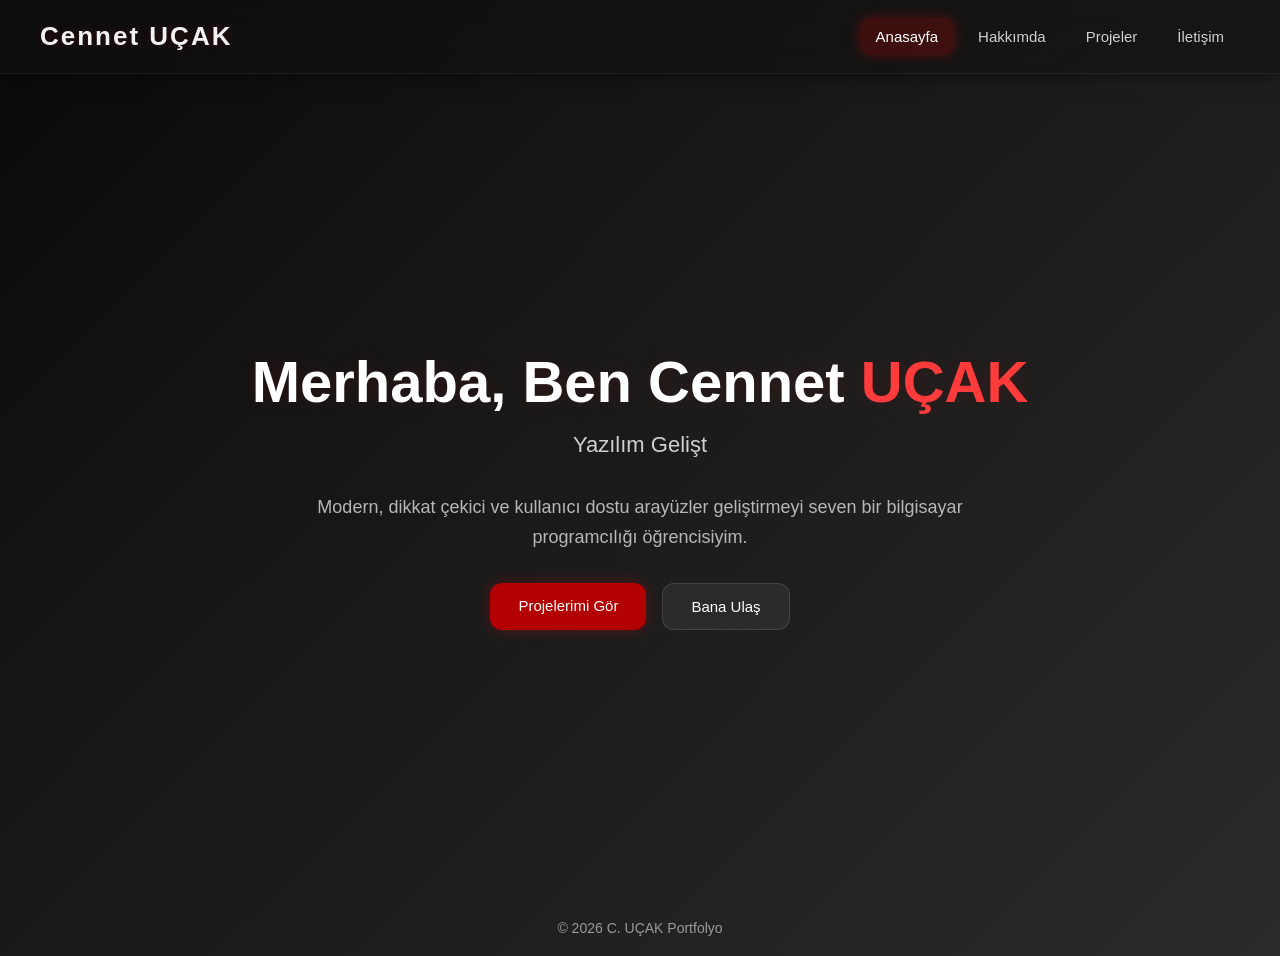
<file: index.html>
<!DOCTYPE html>
<html lang="tr">
<head>
  <meta charset="UTF-8">
  <meta name="viewport" content="width=device-width, initial-scale=1.0">
  <title>Portfolyo | Anasayfa</title>
<link rel="stylesheet" href="assest/style.css">
</head>
<body>
  <div id="particles"></div>

  <header>
    <div class="logo">Cennet UÇAK</div>
    <nav>
      <a href="index.html" class="active">Anasayfa</a>
      <a href="pages/about.html">Hakkımda</a>
      <a href="pages/projects.html">Projeler</a>
      <a href="pages/contact.html">İletişim</a>
    </nav>
  </header>

  <section class="page-section">
    <div class="content-box">
      <h1 class="hero-title">Merhaba, Ben Cennet <span>UÇAK</span></h1>
      <div class="typing-text" id="typing"></div>
      <p class="hero-desc">
        Modern, dikkat çekici ve kullanıcı dostu arayüzler geliştirmeyi seven
        bir bilgisayar programcılığı öğrencisiyim.
      </p>

      <div class="hero-buttons">
        <a href="pages/projects.html" class="btn btn-primary">Projelerimi Gör</a>
        <a href="pages/contact.html" class="btn btn-secondary">Bana Ulaş</a>
      </div>
    </div>
  </section>

  <footer>© 2026 C. UÇAK Portfolyo</footer>

  <script src="assest/anim.js"></script>
</body>
</html>
</file>
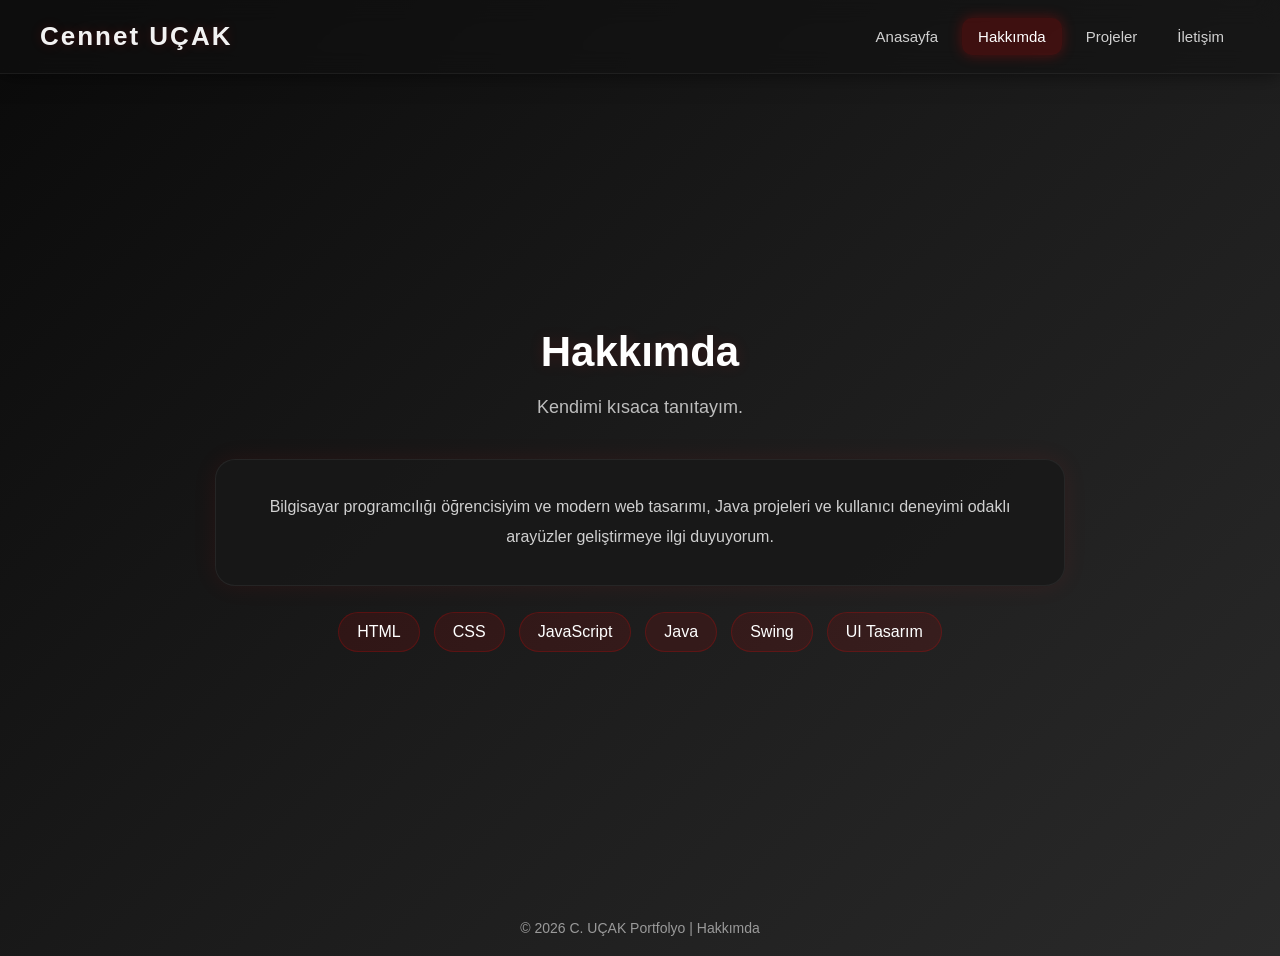
<file: pages/about.html>
<!DOCTYPE html>
<html lang="tr">
<head>
  <meta charset="UTF-8">
  <meta name="viewport" content="width=device-width, initial-scale=1.0">
  <title>Portfolyo | Hakkımda</title>
  <link rel="stylesheet" href="../assest/style.css">
</head>
<body>
  <div id="particles"></div>

  <header>
    <div class="logo">Cennet UÇAK</div>
    <nav>
      <a href="../index.html">Anasayfa</a>
      <a href="about.html" class="active">Hakkımda</a>
      <a href="projects.html">Projeler</a>
      <a href="contact.html">İletişim</a>
    </nav>
  </header>

  <section class="page-section">
    <div class="content-box">
      <h2 class="section-title">Hakkımda</h2>
      <p class="section-subtitle">Kendimi kısaca tanıtayım.</p>

      <div class="about-text">
        Bilgisayar programcılığı öğrencisiyim ve modern web tasarımı,
        Java projeleri ve kullanıcı deneyimi odaklı arayüzler geliştirmeye ilgi duyuyorum.
      </div>

      <div class="skills">
        <div class="skill">HTML</div>
        <div class="skill">CSS</div>
        <div class="skill">JavaScript</div>
        <div class="skill">Java</div>
        <div class="skill">Swing</div>
        <div class="skill">UI Tasarım</div>
      </div>
    </div>
  </section>

  <footer>© 2026 C. UÇAK Portfolyo | Hakkımda</footer>

<script src="../assest/anim.js"></script>
</body>
</html>
</file>
<file: assest/style.css>
* {
  margin: 0;
  padding: 0;
  box-sizing: border-box;
  font-family: Arial, sans-serif;
}

html {
  scroll-behavior: smooth;
}

body {
  background: linear-gradient(135deg, #0a0a0a, #1b1b1b, #2a2a2a);
  color: white;
  overflow-x: hidden;
  min-height: 100vh;
  position: relative;
}

#particles {
  position: fixed;
  top: 0;
  left: 0;
  width: 100%;
  height: 100%;
  z-index: -1;
  overflow: hidden;
}

.particle {
  position: absolute;
  bottom: -20px;
  width: 6px;
  height: 6px;
  background: rgba(255, 0, 0, 0.18);
  border-radius: 50%;
  animation: floatUp linear infinite;
  box-shadow: 0 0 10px rgba(255, 0, 0, 0.25);
}

@keyframes floatUp {
  from {
    transform: translateY(0) scale(1);
    opacity: 0.2;
  }
  20% {
    opacity: 0.7;
  }
  to {
    transform: translateY(-110vh) scale(1.4);
    opacity: 0;
  }
}

header {
  display: flex;
  justify-content: space-between;
  align-items: center;
  padding: 18px 40px;
  position: fixed;
  top: 0;
  width: 100%;
  z-index: 1000;
  background: rgba(17, 17, 17, 0.55);
  backdrop-filter: blur(12px);
  -webkit-backdrop-filter: blur(12px);
  border-bottom: 1px solid rgba(255, 255, 255, 0.06);
  box-shadow: 0 0 20px rgba(0, 0, 0, 0.55);
}

.logo {
  font-size: 26px;
  font-weight: bold;
  letter-spacing: 2px;
  color: #f2f2f2;
  text-shadow: 0 0 12px rgba(255, 0, 0, 0.18);
}

nav {
  display: flex;
  flex-wrap: wrap;
  gap: 8px;
}

nav a {
  color: #d0d0d0;
  text-decoration: none;
  padding: 10px 16px;
  border-radius: 10px;
  transition: 0.3s;
  font-size: 15px;
}

nav a:hover {
  color: white;
  background: rgba(255, 0, 0, 0.12);
  box-shadow: 0 0 12px rgba(255, 0, 0, 0.18);
}

nav a.active {
  color: white;
  background: rgba(255, 0, 0, 0.18);
  box-shadow: 0 0 14px rgba(255, 0, 0, 0.28);
}

.page-section {
  min-height: 100vh;
  display: flex;
  justify-content: center;
  align-items: center;
  padding: 120px 20px 40px;
  text-align: center;
}

.content-box {
  width: 100%;
  max-width: 1100px;
  animation: fadePage 0.9s ease;
}

@keyframes fadePage {
  from {
    opacity: 0;
    transform: translateY(35px);
  }
  to {
    opacity: 1;
    transform: translateY(0);
  }
}

.hero-title {
  font-size: 58px;
  margin-bottom: 18px;
  line-height: 1.1;
  text-shadow: 0 0 20px rgba(255, 0, 0, 0.12);
}

.hero-title span {
  color: #ff3b3b;
}

.typing-text {
  font-size: 22px;
  color: #cfcfcf;
  min-height: 34px;
  margin-bottom: 26px;
}

.hero-desc {
  color: #b7b7b7;
  font-size: 18px;
  max-width: 700px;
  margin: 0 auto 30px;
  line-height: 1.7;
}

.hero-buttons {
  display: flex;
  justify-content: center;
  gap: 16px;
  flex-wrap: wrap;
}

.btn {
  display: inline-block;
  padding: 14px 28px;
  text-decoration: none;
  border-radius: 12px;
  border: none;
  cursor: pointer;
  font-size: 15px;
  transition: 0.3s;
}

.btn-primary {
  background: #b30000;
  color: white;
  box-shadow: 0 0 15px rgba(255, 0, 0, 0.25);
}

.btn-primary:hover {
  transform: scale(1.08);
  background: #e00000;
  box-shadow: 0 0 22px rgba(255, 0, 0, 0.5);
}

.btn-secondary {
  background: rgba(255, 255, 255, 0.06);
  color: white;
  border: 1px solid rgba(255,255,255,0.12);
}

.btn-secondary:hover {
  transform: scale(1.08);
  background: rgba(255, 0, 0, 0.12);
  box-shadow: 0 0 18px rgba(255, 0, 0, 0.25);
}

.section-title {
  font-size: 42px;
  margin-bottom: 16px;
  text-shadow: 0 0 15px rgba(255,0,0,0.12);
}

.section-subtitle {
  color: #bdbdbd;
  font-size: 18px;
  margin-bottom: 36px;
  line-height: 1.7;
}

.card-grid {
  display: grid;
  grid-template-columns: repeat(auto-fit, minmax(260px, 1fr));
  gap: 24px;
  margin-top: 20px;
}

.card {
  background: rgba(28, 28, 28, 0.9);
  padding: 28px 22px;
  border-radius: 18px;
  box-shadow: 0 0 20px rgba(255, 255, 255, 0.04);
  border: 1px solid rgba(255,255,255,0.05);
  transition: 0.35s;
}

.card:hover {
  transform: translateY(-10px) scale(1.03);
  box-shadow: 0 0 28px rgba(255, 0, 0, 0.22);
  border-color: rgba(255, 0, 0, 0.18);
}

.card h3 {
  margin-bottom: 14px;
  color: #ffffff;
  font-size: 22px;
}

.card p {
  color: #c3c3c3;
  line-height: 1.7;
  margin-bottom: 16px;
}

.about-text {
  max-width: 850px;
  margin: 0 auto;
  background: rgba(25, 25, 25, 0.88);
  border: 1px solid rgba(255,255,255,0.06);
  border-radius: 20px;
  padding: 32px;
  line-height: 1.9;
  color: #d0d0d0;
  box-shadow: 0 0 25px rgba(255,0,0,0.08);
}

.skills {
  display: flex;
  flex-wrap: wrap;
  justify-content: center;
  gap: 14px;
  margin-top: 26px;
}

.skill {
  padding: 10px 18px;
  border-radius: 999px;
  background: rgba(255, 0, 0, 0.1);
  border: 1px solid rgba(255, 0, 0, 0.2);
  color: #fff;
  transition: 0.3s;
}

.skill:hover {
  transform: scale(1.08);
  box-shadow: 0 0 16px rgba(255,0,0,0.22);
}

.project-links {
  display: flex;
  gap: 12px;
  flex-wrap: wrap;
  justify-content: center;
}

.contact-form {
  max-width: 600px;
  margin: 0 auto;
  background: rgba(22, 22, 22, 0.9);
  padding: 30px;
  border-radius: 20px;
  box-shadow: 0 0 30px rgba(255, 0, 0, 0.08);
  border: 1px solid rgba(255,255,255,0.06);
}

.form-group {
  margin-bottom: 18px;
  text-align: left;
}

.form-group label {
  display: block;
  margin-bottom: 8px;
  color: #d7d7d7;
  font-size: 15px;
}

input,
textarea {
  width: 100%;
  padding: 14px 16px;
  border-radius: 12px;
  border: 1px solid #444;
  background: #141414;
  color: white;
  outline: none;
  transition: 0.3s;
  font-size: 15px;
}

textarea {
  min-height: 140px;
  resize: vertical;
}

input:hover,
textarea:hover {
  transform: scale(1.03);
  border-color: #ff4d4d;
  box-shadow: 0 0 12px rgba(255, 77, 77, 0.35);
}

input:focus,
textarea:focus {
  transform: scale(1.04);
  border-color: #ff1a1a;
  box-shadow: 0 0 20px rgba(255, 0, 0, 0.65);
  background: #101010;
}

footer {
  text-align: center;
  padding: 20px;
  color: #9a9a9a;
  font-size: 14px;
}

@media (max-width: 768px) {
  header {
    flex-direction: column;
    gap: 12px;
    padding: 16px 18px;
  }

  .hero-title {
    font-size: 40px;
  }

  .typing-text {
    font-size: 18px;
  }

  .section-title {
    font-size: 32px;
  }

  nav {
    justify-content: center;
  }
}
</file>
